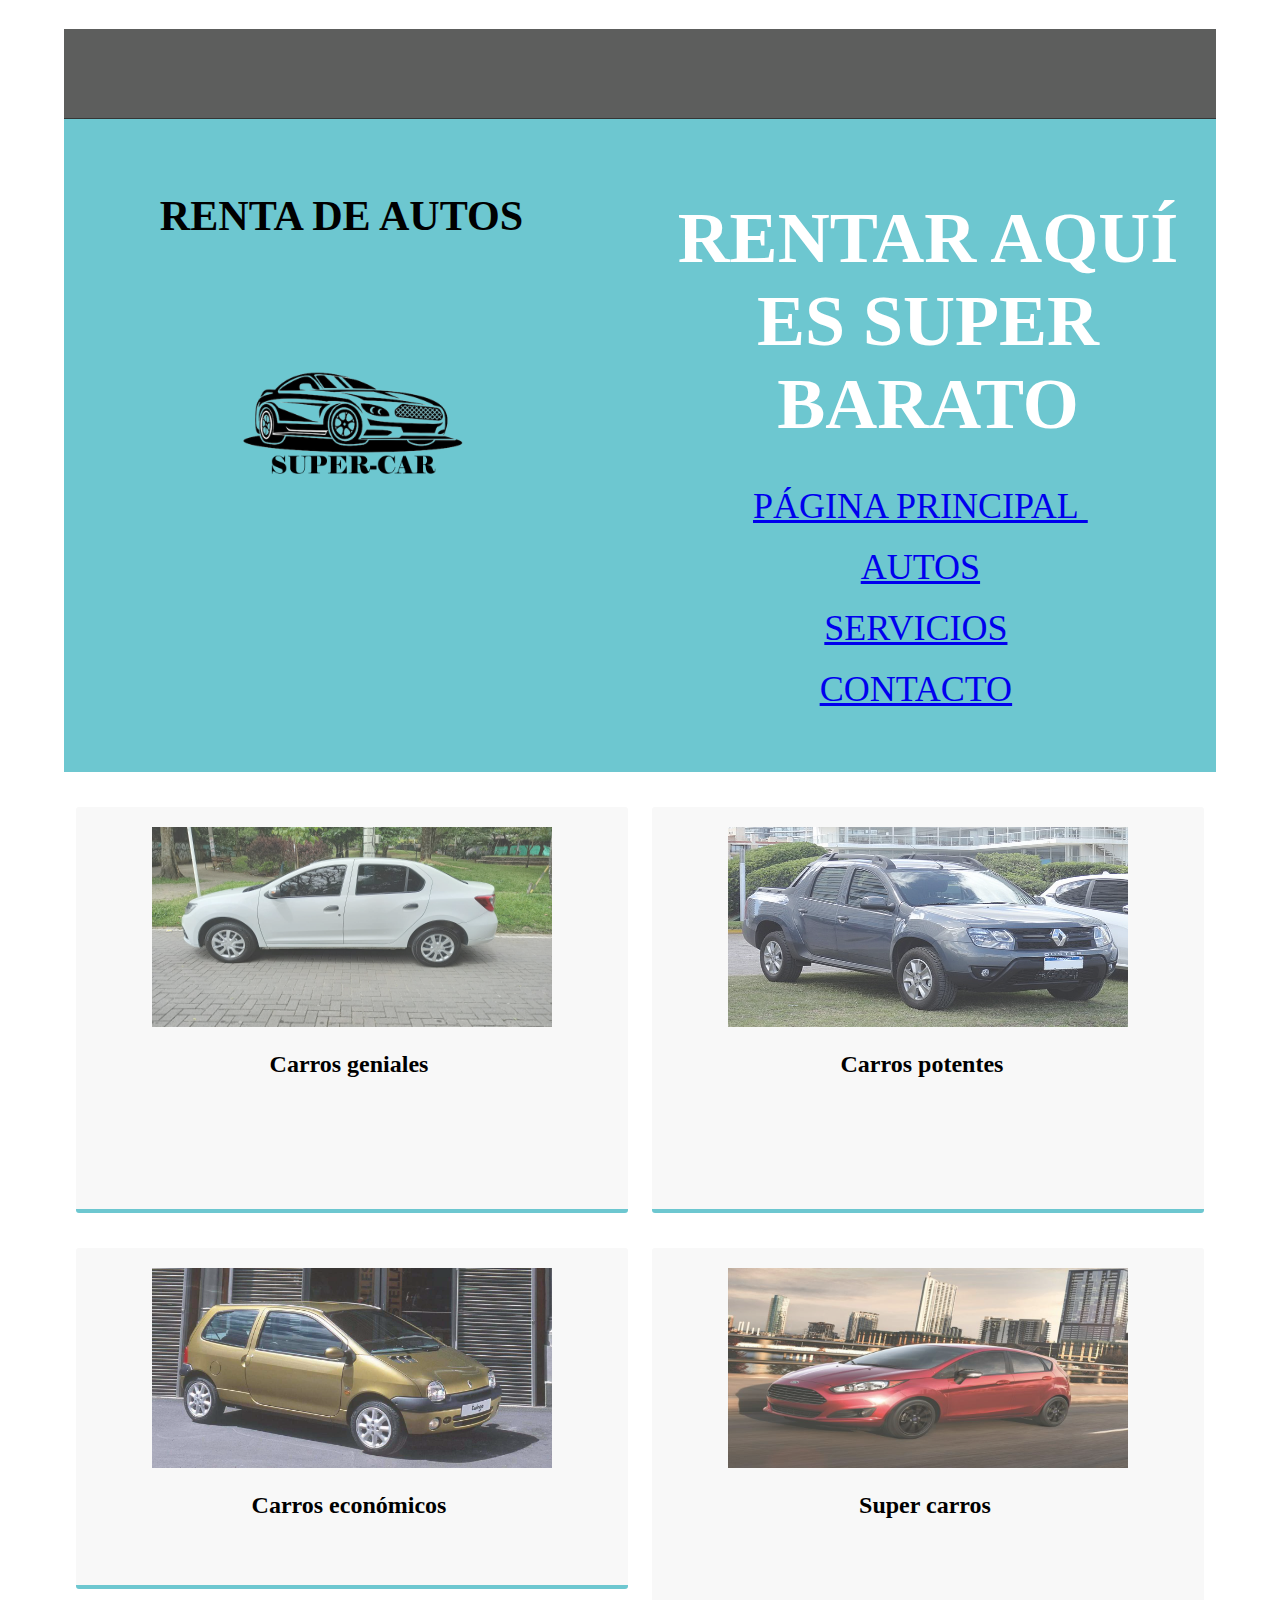
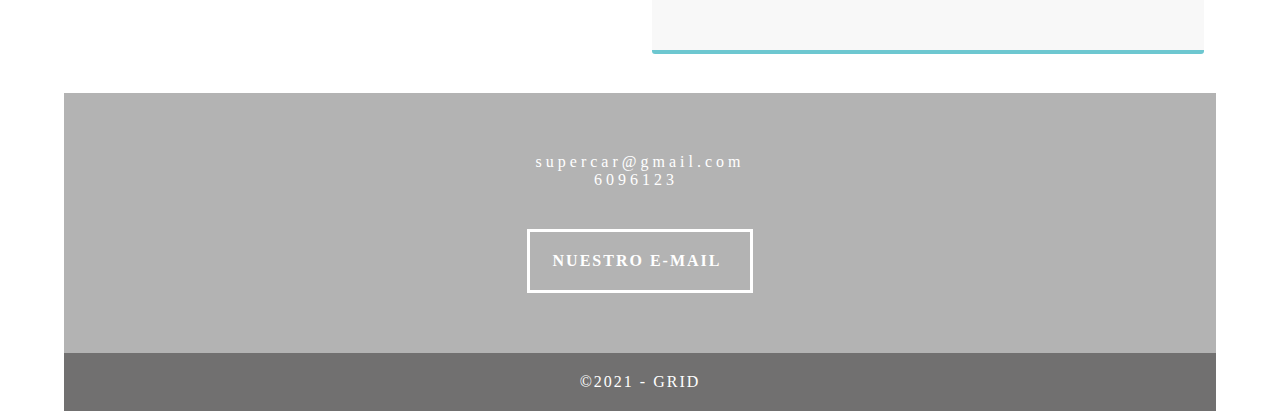
<file: index.html>
<!doctype html>
<html>
<head>
<meta charset="utf-8">
<meta http-equiv="X-UA-Compatible" content="IE=edge">
<meta name="viewport" content="width=device-width, initial-scale=1">
<title>Light Theme</title>
<link href="css/simpleGridTemplate.css" rel="stylesheet" type="text/css">
</head>
<body>
<!-- Main Container -->
<div class="container"> 
  <!-- Header -->
  <header class="header">
    <h4 class="logo">&nbsp;</h4>
  </header>
  <!-- Hero Section -->
  <section class="intro">
    <div class="column">
      <h3>RENTA DE AUTOS&nbsp;&nbsp;</h3>
      <img src="images/SUPER_CAR.png" alt="" class="profile"> </div>
    <div class="column">
      <h1>RENTAR AQUÍ ES SUPER BARATO</h1>
      <p><a href="index.html">PÁGINA PRINCIPAL&nbsp;</a></p>
      <p>&nbsp;<a href="autos.html">AUTOS</a>&nbsp;</p>
      <p><a href="sevisios.html">SERVICIOS</a>&nbsp;</p>
      <p><a href="contacto.html">CONTACTO</a>&nbsp;</p>
    </div>
  </section>
  <!-- Stats Gallery Section -->
  <div class="gallery">
    <div class="thumbnail"> <a href="#"><img src="images/carro_1.jpg" alt="" width="1600" class="cards"/></a>
      <h2>Carros geniales&nbsp;</h2>
<p class="tag">&nbsp;</p>
      <p class="text_column">&nbsp;</p>
    </div>
    <div class="thumbnail"> <a href="#"><img src="images/carro_2.JPG" alt="" width="640" class="cards"/></a>
      <h2>Carros potentes&nbsp;&nbsp;</h2>
<p class="tag">&nbsp;</p>
      <p class="text_column">&nbsp;</p>
    </div>
    <div class="thumbnail"> <a href="#"><img src="images/carro_3.jpg" alt="" width="1280" class="cards"/></a>
      <h2>Carros económicos&nbsp;</h2>
<p class="tag">&nbsp;</p>
</div>
    <div class="thumbnail"> <a href="#"><img src="images/carro_4.jpg" alt="" width="800" class="cards"/></a>
      <h2>Super carros&nbsp;</h2>
<p class="tag">&nbsp;</p>
      <p class="text_column">&nbsp;</p>
    </div>
  </div>
<!-- Footer Section -->
  <footer id="contact">
    <p class="hero_header"> supercar@gmail.com</p>
    <p class="hero_header">6096123&nbsp;</p>
<div class="button">nuestro e-mail&nbsp; </div>
  </footer>
  <!-- Copyrights Section -->
  <div class="copyright">&copy;2021 - <strong>GRID</strong></div>
</div>
<!-- Main Container Ends -->
</body>
</html>
</file>
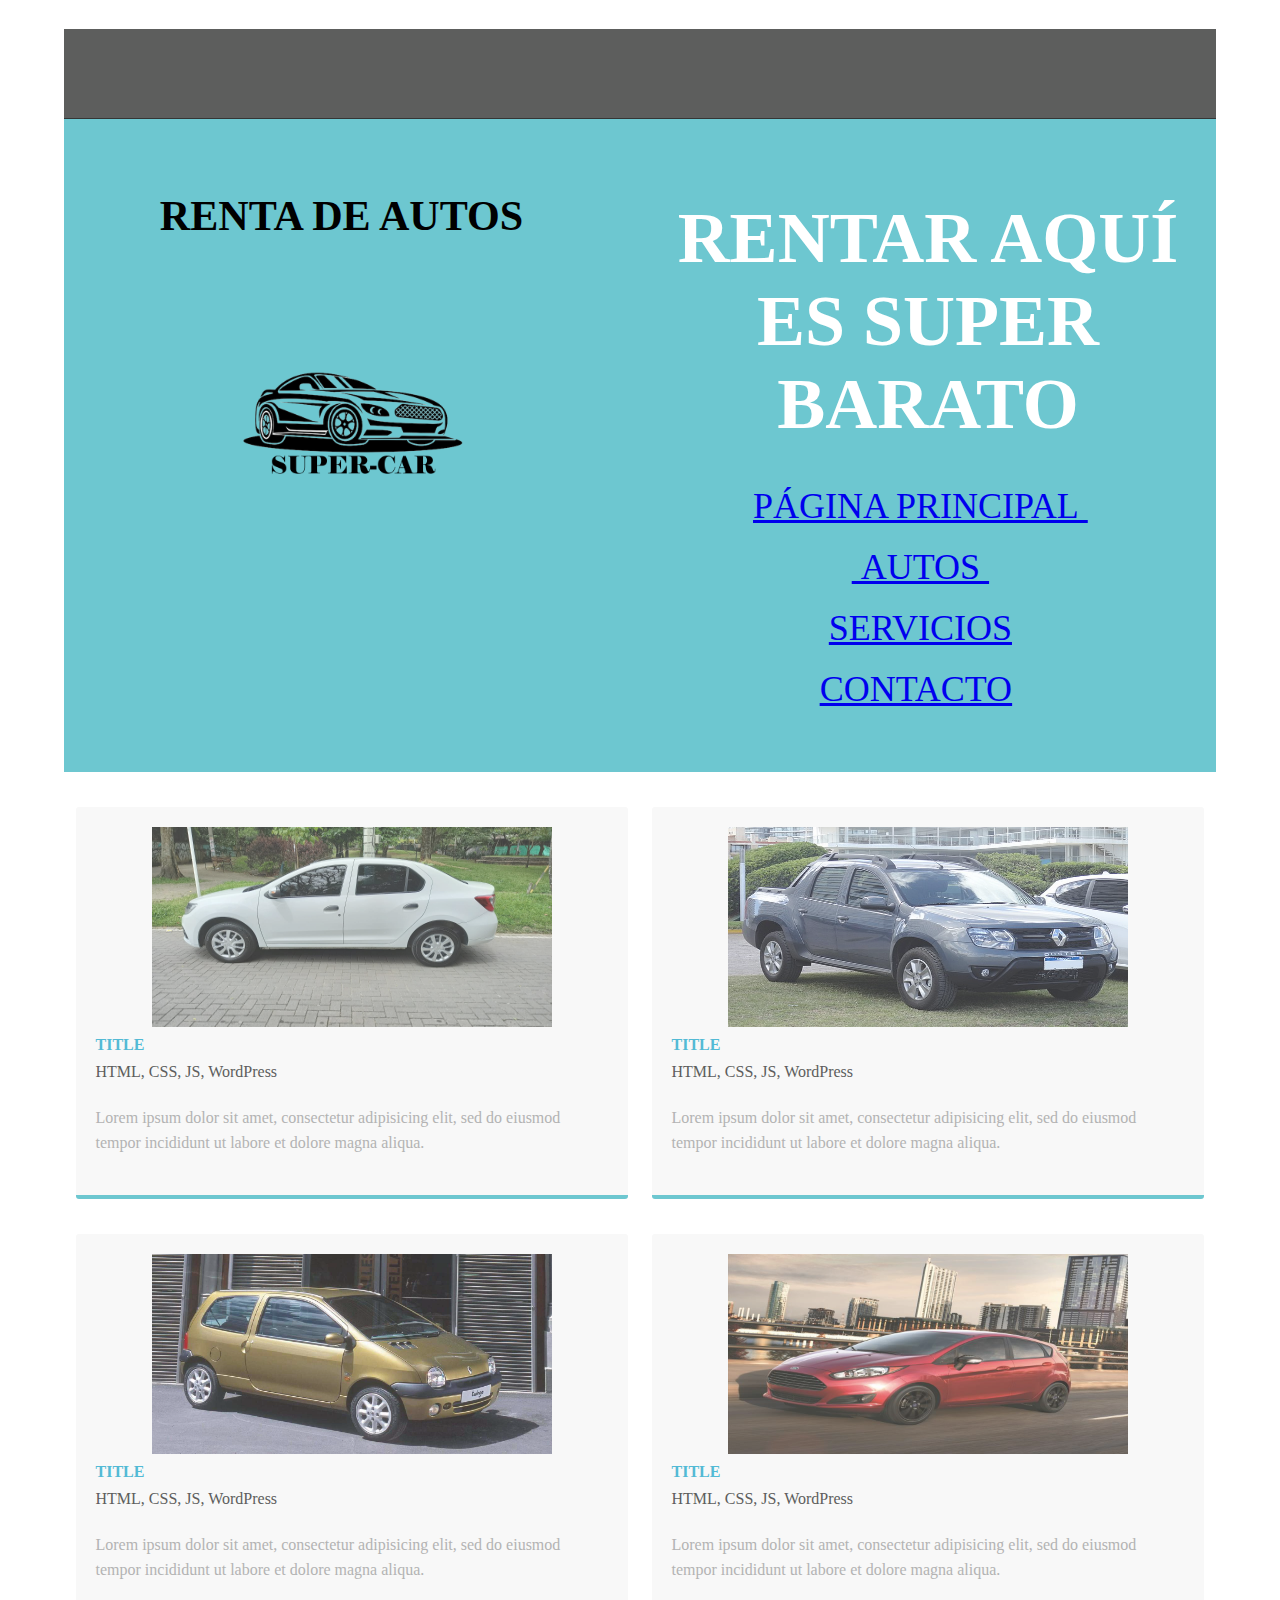
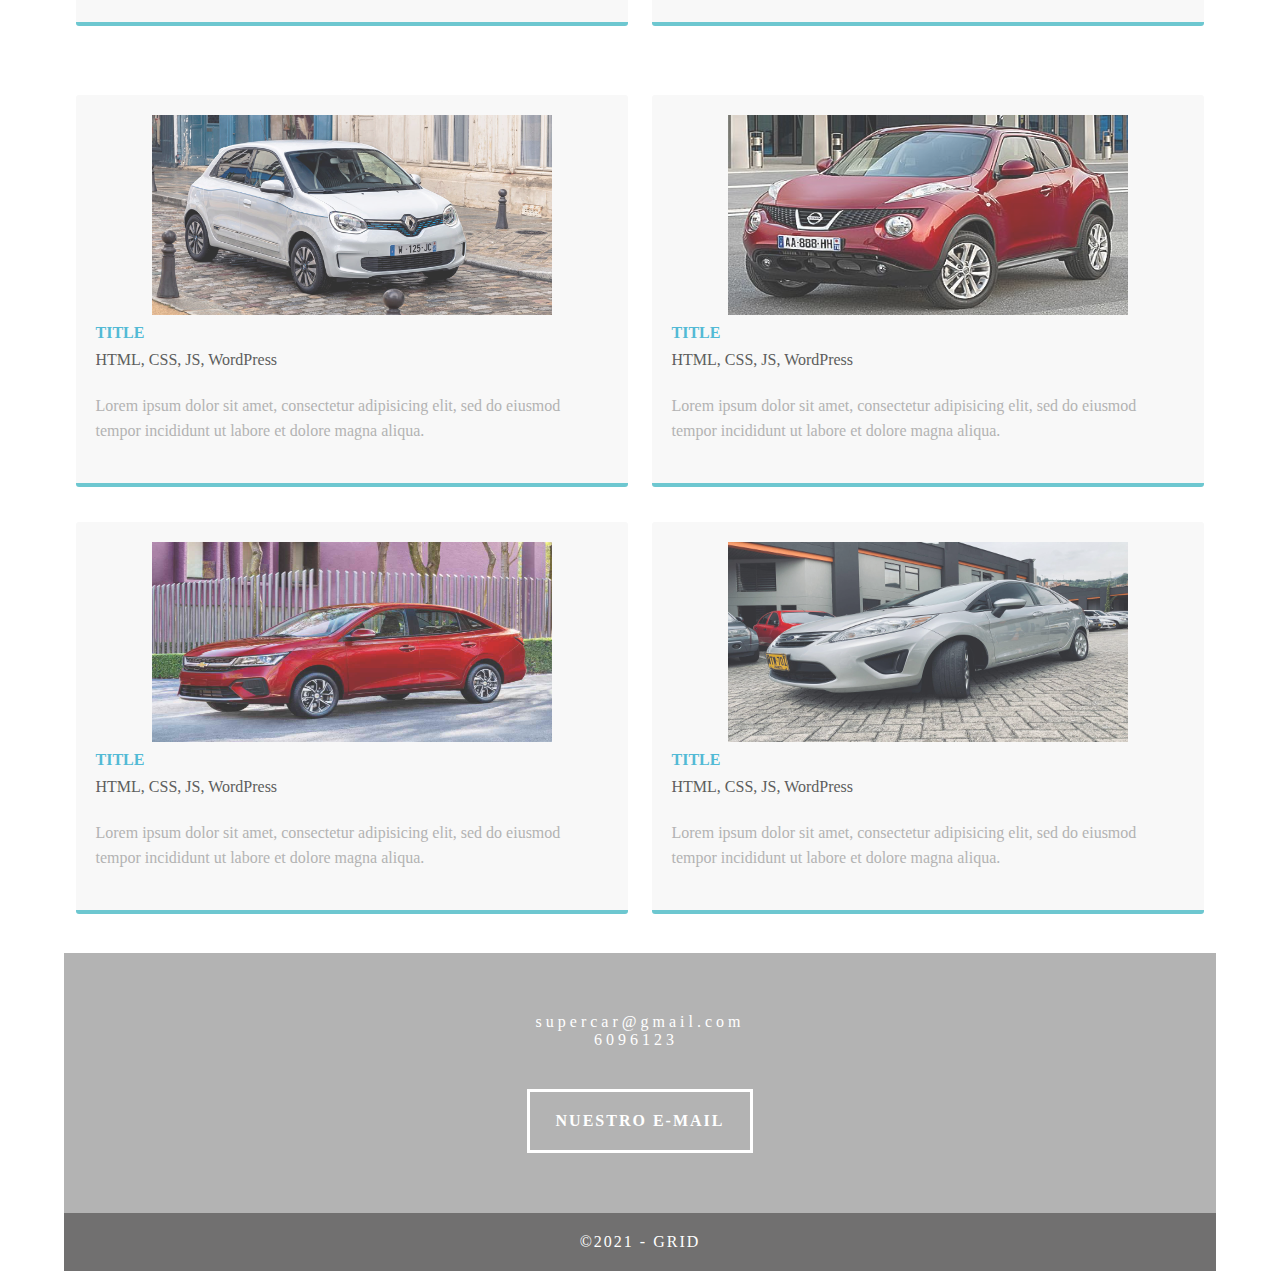
<file: autos.html>
<!doctype html>
<html>
<head>
<meta charset="utf-8">
<meta http-equiv="X-UA-Compatible" content="IE=edge">
<meta name="viewport" content="width=device-width, initial-scale=1">
<title>Light Theme</title>
<link href="css/simpleGridTemplate.css" rel="stylesheet" type="text/css">
</head>
<body>
<!-- Main Container -->
<div class="container"> 
  <!-- Header -->
  <header class="header">
    <h4 class="logo">&nbsp;</h4>
  </header>
  <!-- Hero Section -->
  <section class="intro">
    <div class="column">
      <h3>RENTA DE AUTOS&nbsp;&nbsp;</h3>
      <img src="images/SUPER_CAR.png" alt="" class="profile"> </div>
    <div class="column">
      <h1>RENTAR AQUÍ ES SUPER BARATO</h1>
      <p><a href="index.html">PÁGINA PRINCIPAL&nbsp;</a></p>
      <p><a href="autos.html">&nbsp;AUTOS&nbsp;</a></p>
      <p><a href="sevisios.html">SERVICIOS</a></p>
      <p><a href="contacto.html">CONTACTO</a>&nbsp;</p>
    </div>
  </section>
  <!-- Stats Gallery Section -->
  <div class="gallery">
    <div class="thumbnail"> <a href="#"><img src="images/carro_1.jpg" alt="" width="1600" class="cards"/></a>
      <h4>TITLE</h4>
      <p class="tag">HTML, CSS, JS, WordPress</p>
      <p class="text_column">Lorem ipsum dolor sit amet, consectetur adipisicing elit, sed do eiusmod tempor incididunt ut labore et dolore magna aliqua.</p>
    </div>
    <div class="thumbnail"> <a href="#"><img src="images/carro_2.JPG" alt="" width="640" class="cards"/></a>
      <h4>TITLE</h4>
      <p class="tag">HTML, CSS, JS, WordPress</p>
      <p class="text_column">Lorem ipsum dolor sit amet, consectetur adipisicing elit, sed do eiusmod tempor incididunt ut labore et dolore magna aliqua.</p>
    </div>
    <div class="thumbnail"> <a href="#"><img src="images/carro_3.jpg" alt="" width="1280" class="cards"/></a>
      <h4>TITLE</h4>
      <p class="tag">HTML, CSS, JS, WordPress</p>
      <p class="text_column">Lorem ipsum dolor sit amet, consectetur adipisicing elit, sed do eiusmod tempor incididunt ut labore et dolore magna aliqua.</p>
    </div>
    <div class="thumbnail"> <a href="#"><img src="images/carro_4.jpg" alt="" width="800" class="cards"/></a>
      <h4>TITLE</h4>
      <p class="tag">HTML, CSS, JS, WordPress</p>
      <p class="text_column">Lorem ipsum dolor sit amet, consectetur adipisicing elit, sed do eiusmod tempor incididunt ut labore et dolore magna aliqua.</p>
    </div>
  </div>
  <div class="gallery">
    <div class="thumbnail"> <a href="#"><img src="images/carro_5.jpg" alt="" width="1280" class="cards"/></a>
      <h4>TITLE</h4>
      <p class="tag">HTML, CSS, JS, WordPress</p>
      <p class="text_column">Lorem ipsum dolor sit amet, consectetur adipisicing elit, sed do eiusmod tempor incididunt ut labore et dolore magna aliqua.</p>
    </div>
    <div class="thumbnail"> <a href="#"><img src="images/carro_6.jpg" alt="" width="470" class="cards"/></a>
      <h4>TITLE</h4>
      <p class="tag">HTML, CSS, JS, WordPress</p>
      <p class="text_column">Lorem ipsum dolor sit amet, consectetur adipisicing elit, sed do eiusmod tempor incididunt ut labore et dolore magna aliqua.</p>
    </div>
    <div class="thumbnail"> <a href="#"><img src="images/carro_7.jpg" alt="" width="1200" class="cards"/></a>
      <h4>TITLE</h4>
      <p class="tag">HTML, CSS, JS, WordPress</p>
      <p class="text_column">Lorem ipsum dolor sit amet, consectetur adipisicing elit, sed do eiusmod tempor incididunt ut labore et dolore magna aliqua.</p>
    </div>
    <div class="thumbnail"> <a href="#"><img src="images/carro_8.jpeg" alt="" width="1600" class="cards"/></a>
      <h4>TITLE</h4>
      <p class="tag">HTML, CSS, JS, WordPress</p>
      <p class="text_column">Lorem ipsum dolor sit amet, consectetur adipisicing elit, sed do eiusmod tempor incididunt ut labore et dolore magna aliqua.</p>
    </div>
  </div>
  <!-- Footer Section -->
  <footer id="contact">
    <p class="hero_header"> supercar@gmail.com</p>
    <p class="hero_header">6096123&nbsp;</p>
<div class="button">nuestro E-MAIL </div>
  </footer>
  <!-- Copyrights Section -->
  <div class="copyright">&copy;2021 - <strong>GRID</strong></div>
</div>
<!-- Main Container Ends -->
</body>
</html>
</file>
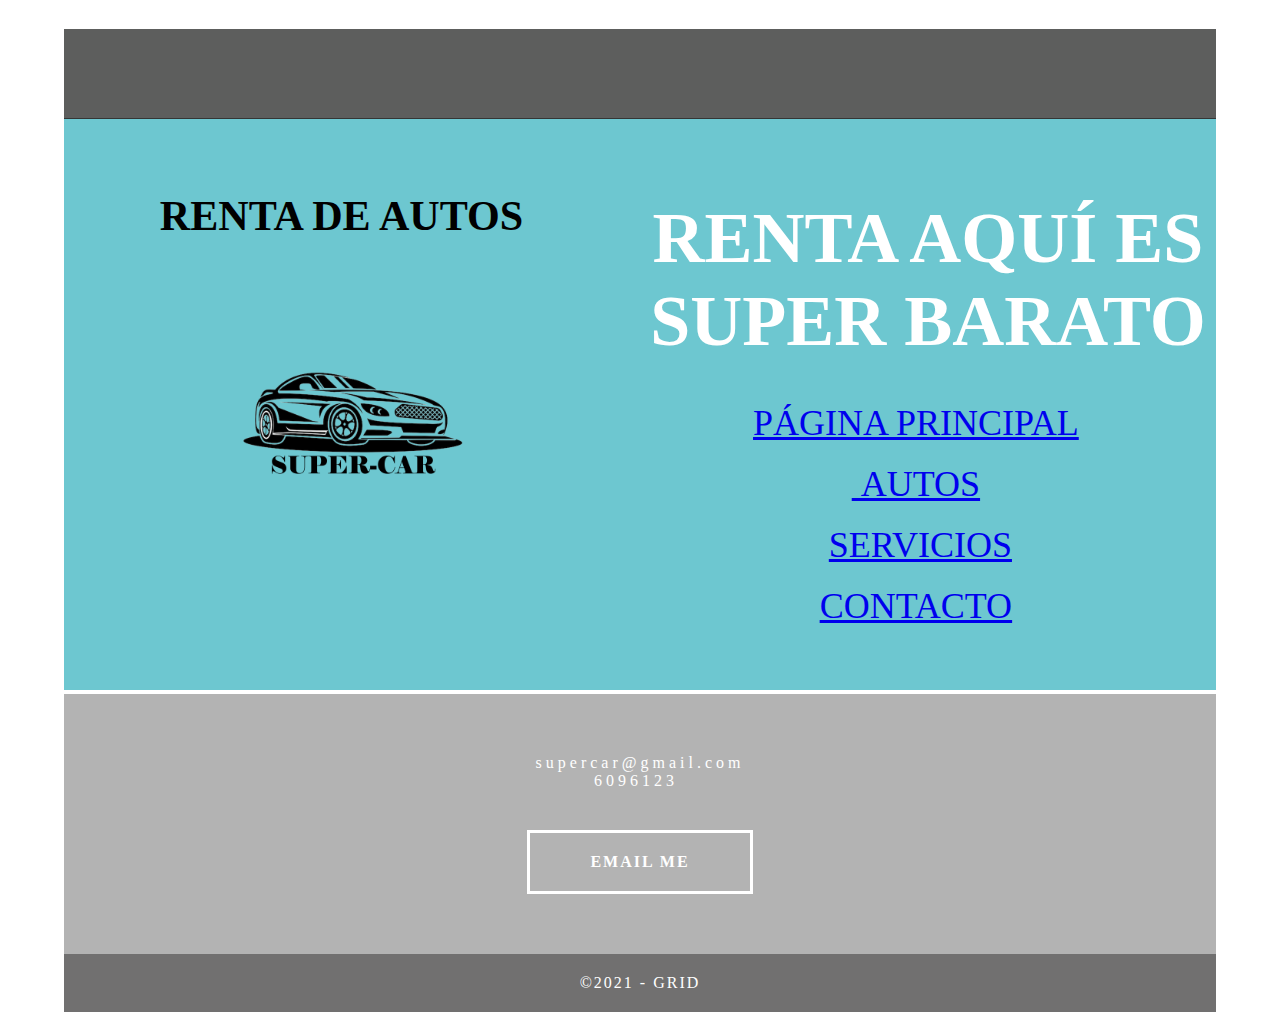
<file: contacto.html>
<!doctype html>
<html>
<head>
<meta charset="utf-8">
<meta http-equiv="X-UA-Compatible" content="IE=edge">
<meta name="viewport" content="width=device-width, initial-scale=1">
<title>Light Theme</title>
<link href="css/simpleGridTemplate.css" rel="stylesheet" type="text/css">
</head>
<body>
<!-- Main Container -->
<div class="container"> 
  <!-- Header -->
  <header class="header">
    <h4 class="logo">&nbsp;</h4>
  </header>
  <!-- Hero Section -->
  <section class="intro">
    <div class="column">
      <h3>RENTA DE AUTOS&nbsp;&nbsp;</h3>
      <img src="images/SUPER_CAR.png" alt="" class="profile"> </div>
    <div class="column">
      <h1>RENTA AQUÍ ES SUPER BARATO</h1>
      <p><a href="index.html">PÁGINA PRINCIPAL</a>&nbsp;</p>
      <p><a href="autos.html">&nbsp;AUTOS</a>&nbsp;</p>
      <p><a href="sevisios.html">SERVICIOS</a></p>
      <p><a href="contacto.html">CONTACTO</a>&nbsp;</p>
    </div>
  </section>
  <!-- Stats Gallery Section -->
  <!-- Footer Section -->
  <footer id="contact">
    <p class="hero_header">supercar@gmail.com</p>
    <p class="hero_header">6096123&nbsp;</p>
<div class="button">EMAIL ME </div>
  </footer>
  <!-- Copyrights Section -->
  <div class="copyright">&copy;2021 - <strong>GRID</strong></div>
</div>
<!-- Main Container Ends -->
</body>
</html>
</file>
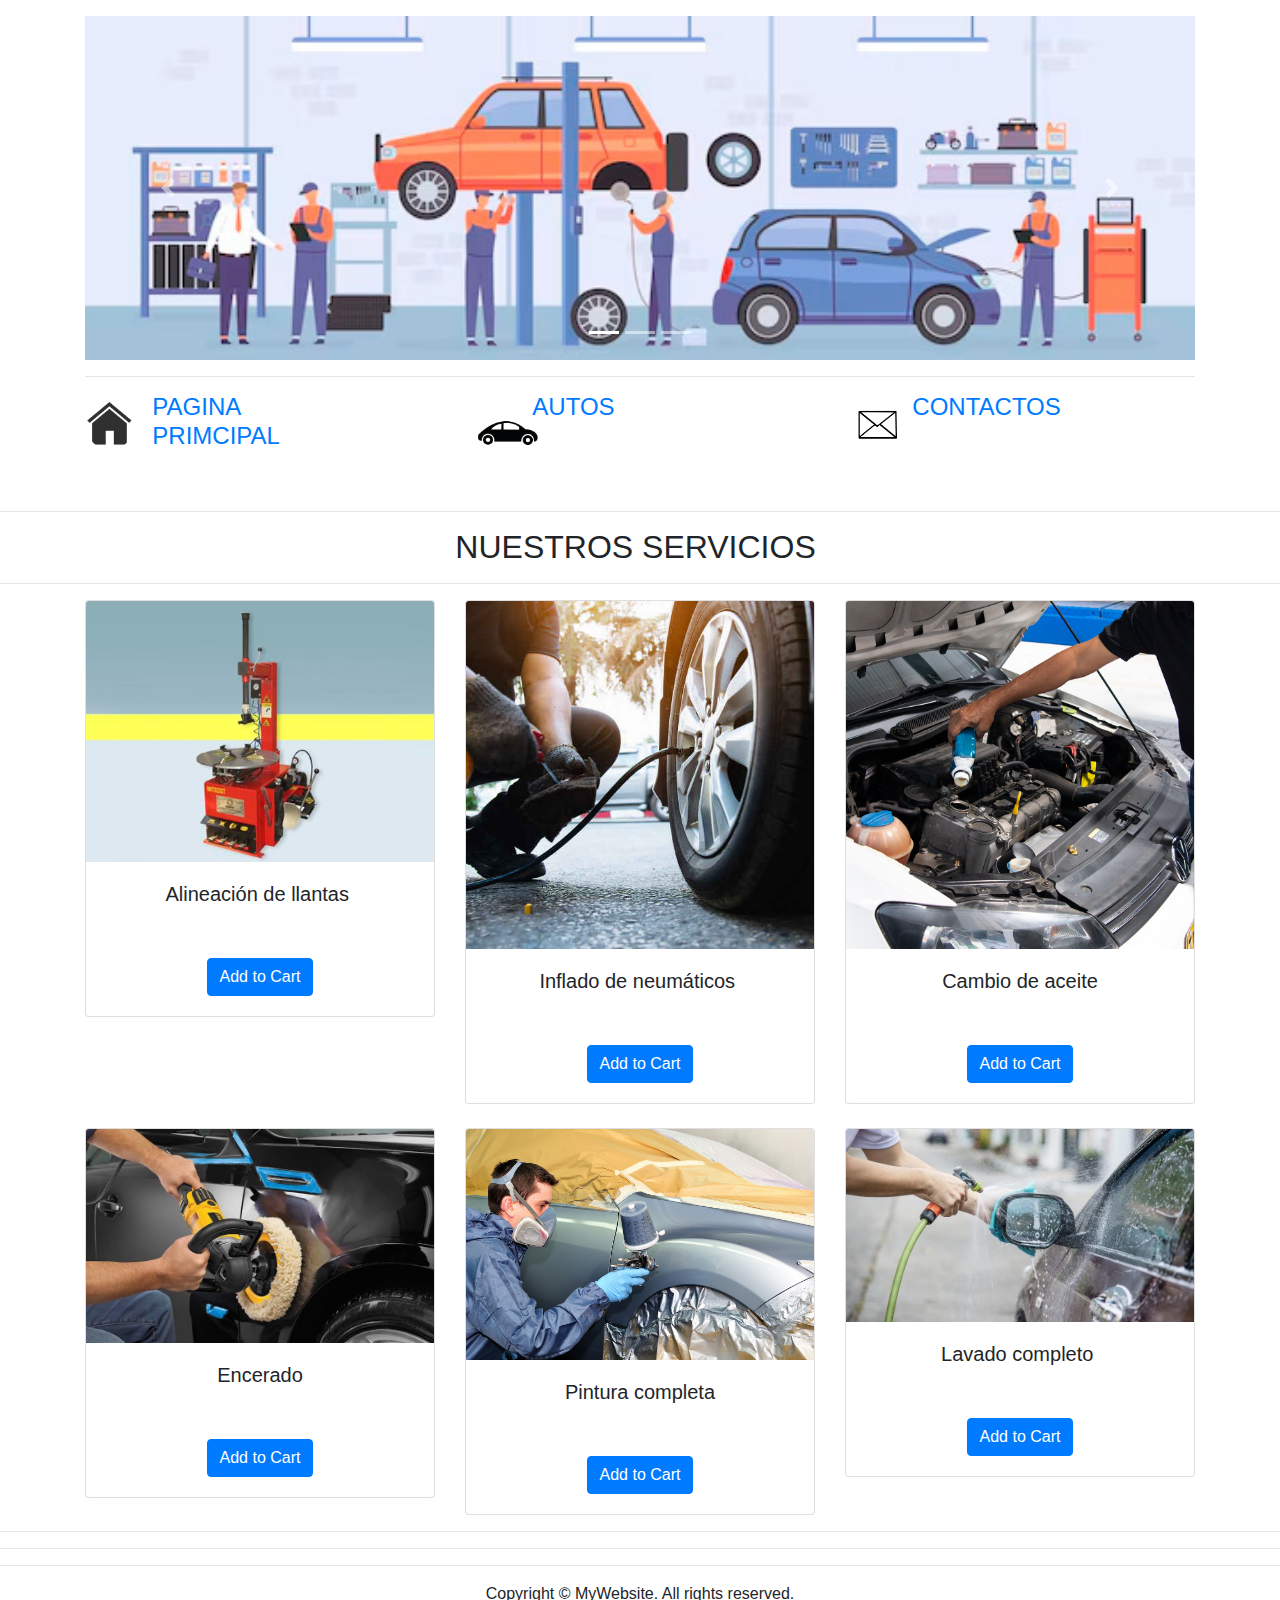
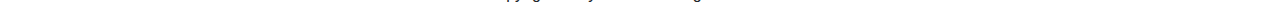
<file: sevisios.html>
<!DOCTYPE html>
<html lang="en">
  <head>
    <meta charset="utf-8">
    <meta http-equiv="X-UA-Compatible" content="IE=edge">
    <meta name="viewport" content="width=device-width, initial-scale=1">
    <title>Bootstrap eCommerce Page Template</title>
    <!-- Bootstrap -->
    <link href="css/bootstrap-4.4.1.css" rel="stylesheet">
  </head>
  <body>
<div class="container mt-3">
  <div class="row">
        <div class="col-12">
          <div id="carouselExampleControls" class="carousel slide" data-ride="carousel">
            <ol class="carousel-indicators">
              <li data-target="#carouselExampleControls" data-slide-to="0" class="active"></li>
              <li data-target="#carouselExampleControls" data-slide-to="1"></li>
              <li data-target="#carouselExampleControls" data-slide-to="2"></li>
            </ol>
            <div class="carousel-inner">
              <div class="carousel-item active">
                <img class="d-block w-100" src="images/alineacion_1.jpg" alt="First slide">              </div>
              <div class="carousel-item">
                <img src="images/limpieza_5.jpg" alt="Second slide" width="750" height="370" class="d-block w-100">              </div>
              <div class="carousel-item">
                <img class="d-block w-100" src="images/limpieza_4.jpg" alt="Third slide">              </div>
            </div>
            <a class="carousel-control-prev" href="#carouselExampleControls" role="button" data-slide="prev">
            <span class="carousel-control-prev-icon" aria-hidden="true"></span>
            <span class="sr-only">Previous</span>
            </a>
            <a class="carousel-control-next" href="#carouselExampleControls" role="button" data-slide="next">
            <span class="carousel-control-next-icon" aria-hidden="true"></span>
            <span class="sr-only">Next</span>
            </a>
          </div>
        </div>
      </div>
      <hr>
    </div>
    <div class="container">
      <div class="row">
        <div class="col-4">
          <div class="row">
            <div class="col-2"><a href="index.html"><img src="images/home.png" alt="Free Shipping" width="50" class="rounded-circle"></a></div>
            <a href="index.html">
            <div class="col-lg-6 col-10 ml-1 col-xl-8">
              <h4>PAGINA PRIMCIPAL</h4>
            </div>
            </a>
            <div class="col-lg-6 col-10 ml-1 col-xl-8">
              <h4>&nbsp;</h4>
            </div>
          </div>
        </div>
        <div class="col-4">
          <div class="row">
            <div class="col-2"><a href="autos.html"><img src="images/auto_boton.png" alt="Free Shipping" width="80" class="rounded-circle"></a></div>
            <div class="col-lg-6 col-10 ml-1">
              <h4><a href="autos.html">AUTOS</a>&nbsp;</h4>
            </div>
          </div>
        </div>
        <div class="col-4">
          <div class="row">
            <div class="col-2"><a href="contacto.html"><img src="images/logo contacto.png" alt="Free Shipping" width="65" class="rounded-circle"></a></div>
            <div class="col-lg-6 col-10 ml-1">
              <h4><a href="contacto.html">CONTACTOS</a></h4>
            </div>
          </div>
        </div>
      </div>
    </div>
    <hr>
    <h2 class="text-center">NUESTROS SERVICIOS&nbsp;</h2>
    <hr>
    <div class="container">
      <div class="row text-center">
        <div class="col-md-4 pb-1 pb-md-0">
          <div class="card">
            <img class="card-img-top" src="images/montallantas_1.jpg" alt="Card image cap">
            <div class="card-body">
              <h5 class="card-title">Alineación de llantas&nbsp;</h5>
              <p class="card-text">&nbsp;</p>
              <a href="#" class="btn btn-primary">Add to Cart</a>
            </div>
          </div>
        </div>
        <div class="col-md-4 pb-1 pb-md-0">
          <div class="card">
            <img class="card-img-top" src="images/inflallantas_1.jpg" alt="Card image cap">
            <div class="card-body">
              <h5 class="card-title">Inflado de neumáticos&nbsp;</h5>
              <p class="card-text">&nbsp;</p>
              <a href="#" class="btn btn-primary">Add to Cart</a>
            </div>
          </div>
        </div>
        <div class="col-md-4 pb-1 pb-md-0">
          <div class="card">
            <img class="card-img-top" src="images/cambio_aceite.jpg" alt="Card image cap">
            <div class="card-body">
              <h5 class="card-title">Cambio de aceite</h5>
              <p class="card-text">&nbsp;</p>
              <a href="#" class="btn btn-primary">Add to Cart</a>
            </div>
          </div>
        </div>
      </div>
      <div class="row text-center mt-4">
        <div class="col-md-4 pb-1 pb-md-0">
          <div class="card">
            <img class="card-img-top" src="images/enserado.jpg" alt="Card image cap">
            <div class="card-body">
              <h5 class="card-title">Encerado</h5>
              <p class="card-text">&nbsp;</p>
              <a href="#" class="btn btn-primary">Add to Cart</a>
            </div>
          </div>
        </div>
        <div class="col-md-4 pb-1 pb-md-0">
          <div class="card">
            <img class="card-img-top" src="images/pintura.jpg" alt="Card image cap">
            <div class="card-body">
              <h5 class="card-title">Pintura completa</h5>
              <p class="card-text">&nbsp;</p>
              <a href="#" class="btn btn-primary">Add to Cart</a>
            </div>
          </div>
        </div>
        <div class="col-md-4 pb-1 pb-md-0">
          <div class="card">
            <img class="card-img-top" src="images/limpieza.jpg" alt="Card image cap">
            <div class="card-body">
              <h5 class="card-title">Lavado completo&nbsp;</h5>
              <p class="card-text">&nbsp;</p>
              <a href="#" class="btn btn-primary">Add to Cart</a>
            </div>
          </div>
        </div>
      </div>
    </div>
    <hr>
<hr>
<hr>
<footer class="text-center">
  <div class="container">
        <div class="row">
          <div class="col-12">
            <p>Copyright © MyWebsite. All rights reserved.</p>
          </div>
        </div>
      </div>
    </footer>
    <!-- jQuery (necessary for Bootstrap's JavaScript plugins) -->
    <script src="js/jquery-3.4.1.min.js"></script>
    <!-- Include all compiled plugins (below), or include individual files as needed -->
    <script src="js/popper.min.js"></script>
    <script src="js/bootstrap-4.4.1.js"></script>
  </body>
</html>
</file>
<file: css/simpleGridTemplate.css>
@charset "UTF-8";
/* Body */
body {
	font-family: Cambria, "Hoefler Text", "Liberation Serif", Times, "Times New Roman", serif;
	background-color: #FFFFFF;
	margin: 0;
}
/* Container */
.container {
	width: 90%;
	margin-left: auto;
	margin-right: auto;
	background-color: #FFFFFF;
}
/* Header */
header {
	width: 100%;
	height: 8%;
	background-color: #5D5E5D;
	border-bottom: 1px solid #353635;
}
.logo {
	color: #fff;
	font-weight: bold;
	margin-left: auto;
	letter-spacing: 4px;
	margin-right: auto;
	text-align: center;
	padding-top: 15px;
	line-height: 2em;
	font-size: 22px;
}
.hero_header {
	color: #FFFFFF;
	text-align: center;
	margin: 0;
	letter-spacing: 4px;
}
/* About Section */
.text_column {
	width: 90%;
	text-align: left;
	font-weight: lighter;
	line-height: 25px;
	float: left;
	padding-left: 20px;
	padding-right: 20px;
	color: #A3A3A3;
}
.gallery {
	clear: both;
	display: inline-block;
	width: 100%;
	background-color: #FFFFFF;
	/* [disabled]min-width: 400px;
*/
	padding-bottom: 35px;
	padding-top: 0px;
	margin-top: -5px;
	margin-bottom: 0px;
}
.thumbnail {
	width: 23%;
	text-align: center;
	float: left;
	margin-top: 35px;
	background-color: #F8F8F8;
	padding-bottom: 20px;
	margin-left: 1%;
	margin-right: 1%;
	border-radius: 3px;
	padding-top: 20px;
	border-bottom: 4px solid #6DC7D0;
}
.gallery .thumbnail h4 {
	margin-top: 5px;
	margin-bottom: 5px;
	color: #52BAD5;
	text-align: left;
	padding-left: 20px;
	padding-right: 20px;
}
.gallery .thumbnail p {
	margin: 0;
	color: #B3B3B3;
	text-align: left;
	padding-left: 20px;
}
/* More info */
.intro {
	background-color: #FFFFFF;
	padding-bottom: 35px;
}
.column {
    width: 50%;
    text-align: center;
    padding-top: 30px;
    float: left;
    font-size: 36px;
    color: #FFFFFF;
}
.intro .column h3 {
    color: #000000;
    text-align: center;
}
.intro .column p {
	color: #FFFFFF;
}
.cards {
	width: 100%;
	height: auto;
	max-width: 400px;
	max-height: 200px;
	opacity: 0.8;
}
.intro .column p {
    padding-left: 30px;
    padding-right: 30px;
    text-align: center;
    line-height: 25px;
    font-weight: lighter;
    margin-left: 20px;
    margin-right: 20px;
    width: 80%;
    margin-top: 4%;
    color: #FFFFFF;
}
.button {
	width: 200px;
	margin-top: 40px;
	margin-right: auto;
	margin-bottom: auto;
	margin-left: auto;
	padding-top: 20px;
	padding-right: 10px;
	padding-bottom: 20px;
	padding-left: 10px;
	text-align: center;
	vertical-align: middle;
	border-radius: 0px;
	text-transform: uppercase;
	font-weight: bold;
	letter-spacing: 2px;
	border: 3px solid #FFFFFF;
	color: #FFFFFF;
	transition: all 0.3s linear;
}
.button:hover {
	background-color: #6DC7D0;
	color: #FFFFFF;
	cursor: pointer;
}
.copyright {
	text-align: center;
	padding-top: 20px;
	padding-bottom: 20px;
	background-color: #717070;
	color: #FFFFFF;
	text-transform: uppercase;
	font-weight: lighter;
	letter-spacing: 2px;
	border-top-width: 2px;
}
footer {
	background-color: #B3B3B3;
	padding-top: 60px;
	padding-bottom: 60PX;
}
.intro {
	display: inline-block;
	background-color: #6DC7D0;
}
.profile {
	width: 50%;
}
.gallery .thumbnail .tag {
	color: #5D5E5D;
	padding-bottom: 4px;
	padding-top: 4px;
	text-align: left;
	padding-left: 20px;
	padding-right: 20px;
}

/* Mobile */
@media (max-width: 320px) {
.logo {
	width: 100%;
	text-align: center;
	margin-top: 13px;
	margin-right: 0px;
	margin-bottom: 0px;
	margin-left: 0px;
}
.text_column {
	width: 100%;
	text-align: justify;
	padding: 0;
}
.intro .column p {
	width: 80%;
	margin-left: 0px;
}
.text_column {
	padding-left: 20px;
}
.thumbnail {
	width: 100%;
}
.column {
	width: 100%;
	margin-top: 0px;
}
.hero_header {
	padding-left: 10px;
	padding-right: 10px;
	line-height: 22px;
	text-align: center;
}
}

/* Small Tablets */
@media (min-width: 321px)and (max-width: 767px) {
.logo {
	width: 100%;
	text-align: center;
	margin-top: 13px;
	margin-right: 0px;
	margin-bottom: 0px;
	margin-left: 0px;
}
.text_column {
	width: 100%;
	text-align: left;
	padding: 0;
}
.thumbnail {
	width: 100%;
}
.column {
	width: 100%;
	margin-top: 0px;
}
.thumbnail {
	width: 100%;
}
.text_column {
	padding-left: 20px;
	padding-right: 20px;
	width: 90%;
}
.column {
	width: 100%;
	margin-left: 0px;
	margin-right: 0px;
}
.profile {
	width: 100%;
}
.intro .column p {
	width: 90%;
	text-align: center;
	padding-left: 0px;
}
}

/* Small Desktops */
@media (min-width : 764px ) and ( max-width : 1310px ){
.text_column {
	width: 100%;
}
.thumbnail {
	width: 48%;
}
.text_column {
	width: 90%;
	margin: 0;
	padding: 20px;
}
.intro .column p {
	width: 80%;
}
}
</file>
